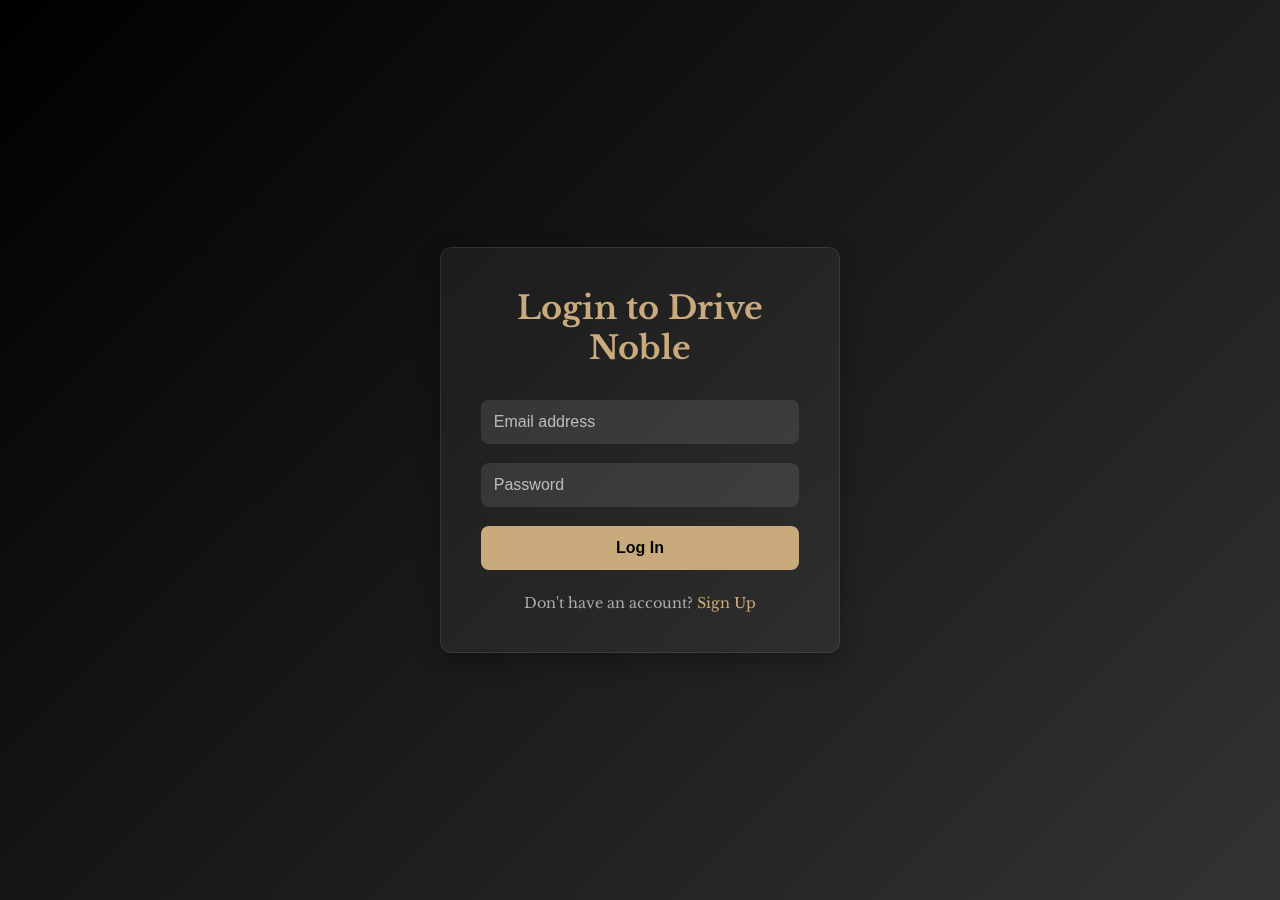
<file: login.html>
<!DOCTYPE html>
<html lang="en">
  <head>
    <meta charset="UTF-8" />
    <meta name="viewport" content="width=device-width, initial-scale=1.0" />
    <title>Login - Drive Noble</title>
    <link rel="preconnect" href="https://fonts.googleapis.com" />
    <link rel="preconnect" href="https://fonts.gstatic.com" crossorigin />
    <link
      href="https://fonts.googleapis.com/css2?family=Libre+Baskerville:wght@400;700&display=swap"
      rel="stylesheet"
    />
    <style>
      * {
        margin: 0;
        padding: 0;
        box-sizing: border-box;
      }

      body {
        font-family: 'Libre Baskerville', serif;
        background: linear-gradient(135deg, #000, #333);
        color: #fff;
        display: flex;
        align-items: center;
        justify-content: center;
        height: 100vh;
      }

      .login-container {
        background-color: rgba(255, 255, 255, 0.05);
        backdrop-filter: blur(10px);
        border: 1px solid rgba(255, 255, 255, 0.1);
        border-radius: 12px;
        padding: 2.5rem;
        width: 100%;
        max-width: 400px;
        box-shadow: 0 8px 24px rgba(0, 0, 0, 0.3);
      }

      .login-container h2 {
        text-align: center;
        margin-bottom: 2rem;
        font-size: 2rem;
        color: #c9aa7c;
      }

      .login-container form {
        display: flex;
        flex-direction: column;
        gap: 1.2rem;
      }

      .login-container input[type='email'],
      .login-container input[type='password'] {
        padding: 0.8rem;
        border: none;
        border-radius: 8px;
        background: rgba(255, 255, 255, 0.1);
        color: #fff;
        font-size: 1rem;
      }

      .login-container input::placeholder {
        color: #bbb;
      }

      .login-container button {
        padding: 0.8rem;
        background-color: #c9aa7c;
        border: none;
        border-radius: 8px;
        color: #000;
        font-weight: bold;
        font-size: 1rem;
        cursor: pointer;
        transition: background-color 0.3s ease;
      }

      .login-container button:hover {
        background-color: #e2c68e;
      }

      .login-container .footer {
        text-align: center;
        margin-top: 1.5rem;
        font-size: 0.9rem;
        color: #aaa;
      }

      .login-container .footer a {
        color: #c9aa7c;
        text-decoration: none;
      }

      .login-container .footer a:hover {
        text-decoration: underline;
      }
    </style>
  </head>
  <body>
    <div class="login-container">
      <h2>Login to Drive Noble</h2>
      <form id="loginForm">
  <input type="email" placeholder="Email address" required />
  <input type="password" placeholder="Password" required />
  <button type="submit">Log In</button>
</form>


<script>
  document.getElementById('loginForm').addEventListener('submit', function (e) {
    e.preventDefault(); // Prevent actual form submission
    // Simulate login logic (you can add validation/auth here)
    window.location.href = 'index.html'; // Redirect to home page
  });
</script>
      <div class="footer">
        Don't have an account? <a href="./signup.html">Sign Up</a>
      </div>
    </div>
  </body>
  
</html>
</file>
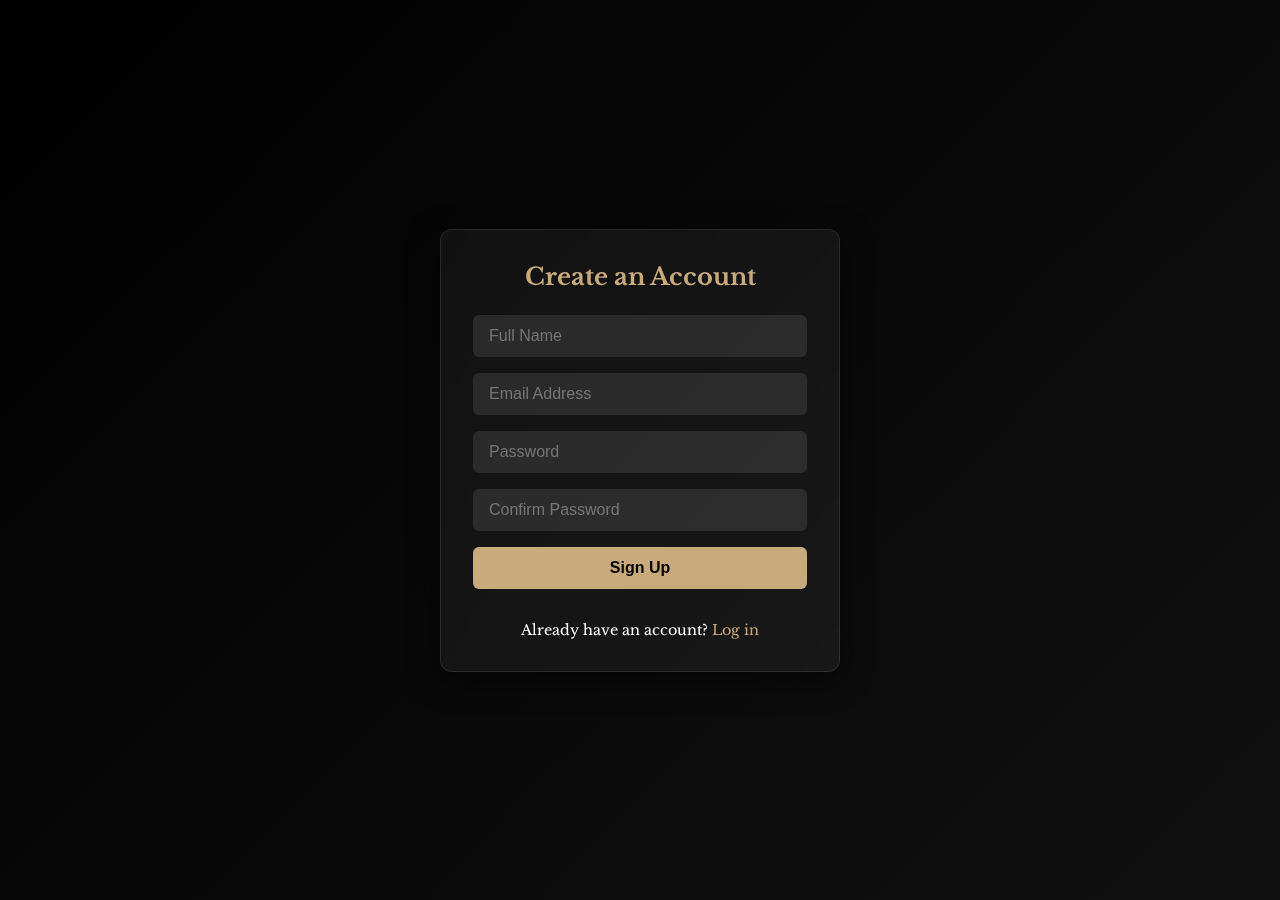
<file: signup.html>
<!DOCTYPE html>
<html lang="en">
<head>
  <meta charset="UTF-8" />
  <meta name="viewport" content="width=device-width, initial-scale=1.0"/>
  <title>Drive Noble | Sign Up</title>
  <link href="https://fonts.googleapis.com/css2?family=Libre+Baskerville&display=swap" rel="stylesheet" />
  <link rel="stylesheet" href="signup.css" />
</head>
<body>
  <div class="signup-page">
    <div class="form-container">
      <h2>Create an Account</h2>
      <form id="signUpForm">
        <input type="text" placeholder="Full Name" required />
        <input type="email" placeholder="Email Address" required />
        <input type="password" placeholder="Password" required />
        <input type="password" placeholder="Confirm Password" required />
        <script>
  document.getElementById('signUpForm').addEventListener('submit', function (e) {
    e.preventDefault(); // Prevent actual form submission
    // Simulate login logic (you can add validation/auth here)
    window.location.href = 'index.html'; // Redirect to home page
  });
</script>
        <button type="submit">Sign Up</button>
        <p>Already have an account? <a href="login.html">Log in</a></p>
      </form>
    </div>
  </div>
</body>
</html>
</file>
<file: signup.css>
* {
  box-sizing: border-box;
  margin: 0;
  padding: 0;
}

body {
  font-family: 'Libre Baskerville', serif;
  background: linear-gradient(135deg, #000, #111);
  color: white;
  height: 100vh;
  display: flex;
  align-items: center;
  justify-content: center;
  overflow: hidden;
}

.signup-page {
  width: 100%;
  max-width: 400px;
  padding: 2rem;
  background: rgba(255, 255, 255, 0.05);
  backdrop-filter: blur(10px);
  border: 1px solid rgba(255, 255, 255, 0.1);
  border-radius: 12px;
  box-shadow: 0 8px 30px rgba(0, 0, 0, 0.5);
}

h2 {
  text-align: center;
  color: #c9aa7c;
  margin-bottom: 1.5rem;
}

form {
  display: flex;
  flex-direction: column;
  gap: 1rem;
}

input {
  padding: 0.75rem 1rem;
  border: none;
  border-radius: 6px;
  background: rgba(255, 255, 255, 0.1);
  font-size: 1rem;
  color: #fff;
}

input:focus {
  outline: 2px solid #c9aa7c;
  
}

button {
  background-color: #c9aa7c;
  color: #000;
  border: none;
  padding: 0.75rem;
  border-radius: 6px;
  font-weight: bold;
  font-size: 1rem;
  cursor: pointer;
  transition: background 0.3s ease;
}

button:hover {
  background-color: #b09263;
}

p {
  text-align: center;
  margin-top: 1rem;
  font-size: 0.9rem;
}

a {
  color: #c9aa7c;
  text-decoration: none;
}

a:hover {
  text-decoration: underline;
}
</file>
